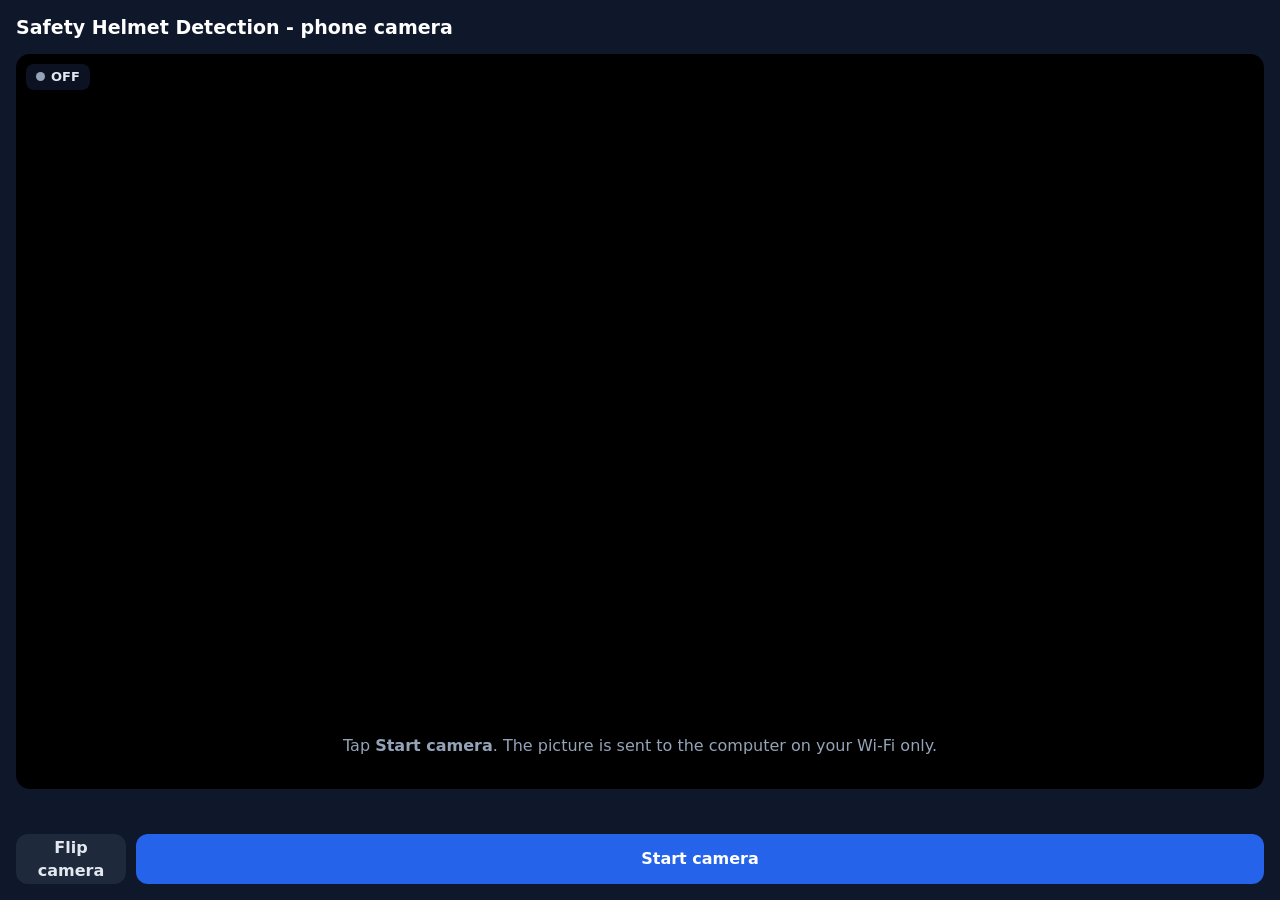
<file: src/dashboard/static/phone.html>
<!doctype html>
<html lang="en">
<head>
  <meta charset="utf-8">
  <meta name="viewport" content="width=device-width, initial-scale=1, viewport-fit=cover">
  <title>Phone Camera</title>
  <link rel="icon" href="data:image/svg+xml,%3Csvg xmlns=%22http://www.w3.org/2000/svg%22 viewBox=%220 0 24 24%22%3E%3Cpath d=%22M3 17h18v2H3zM5 16a7 7 0 0 1 14 0z%22 fill=%22%23f59e0b%22/%3E%3C/svg%3E">
  <style>
    :root { color-scheme: dark; }
    * { box-sizing: border-box; }
    html, body { margin: 0; height: 100%; }
    body { background: #0f172a; color: #e2e8f0; font: 16px/1.45 system-ui, -apple-system, "Segoe UI", Roboto, sans-serif;
           display: flex; flex-direction: column; padding: 14px 16px calc(16px + env(safe-area-inset-bottom)); gap: 12px; }
    h1 { margin: 0; font-size: 19px; color: #fff; }
    .frame { flex: 1; min-height: 0; background: #000; border-radius: 14px; overflow: hidden; position: relative; display: grid; place-items: center; }
    video { width: 100%; height: 100%; object-fit: contain; }
    .badge { position: absolute; top: 10px; left: 10px; background: rgba(15, 23, 42, .8); padding: 4px 10px; border-radius: 8px;
             font-size: 13px; font-weight: 700; display: flex; align-items: center; gap: 6px; }
    .badge i { width: 9px; height: 9px; border-radius: 50%; background: #94a3b8; }
    .badge.on i { background: #ef4444; }
    .hint { color: #94a3b8; text-align: center; padding: 20px; margin: 0; }
    .row { display: flex; gap: 10px; }
    button { flex: 1; height: 50px; border-radius: 12px; border: 0; font: inherit; font-weight: 700; cursor: pointer; }
    #start { background: #2563eb; color: #fff; }
    #start.stop { background: #dc2626; }
    #flip { flex: 0 0 110px; background: #1e293b; color: #e2e8f0; }
    #status { margin: 0; text-align: center; font-size: 14px; color: #94a3b8; min-height: 21px; }
    #status.ok { color: #4ade80; }
    #status.bad { color: #fca5a5; }
  </style>
</head>
<body>
  <h1>Safety Helmet Detection - phone camera</h1>
  <div class="frame">
    <video id="video" playsinline muted></video>
    <p class="hint" id="hint">Tap <b>Start camera</b>. The picture is sent to the computer on your Wi-Fi only.</p>
    <span class="badge" id="badge"><i></i><span>OFF</span></span>
  </div>
  <p id="status"></p>
  <div class="row">
    <button id="flip" type="button">Flip camera</button>
    <button id="start" type="button">Start camera</button>
  </div>
  <canvas id="canvas" hidden></canvas>

  <script>
    "use strict";
    const key = new URLSearchParams(location.search).get("k") || "";
    const video = document.getElementById("video");
    const canvas = document.getElementById("canvas");
    const startButton = document.getElementById("start");
    const statusText = document.getElementById("status");
    const badge = document.getElementById("badge");
    const MAX_WIDTH = 960;
    const FRAME_INTERVAL = 100;   // ms, about 10 pictures per second at most

    let stream = null;
    let facing = "environment";
    let sending = false;
    let sent = 0;
    let wakeLock = null;

    function setStatus(text, kind = "") {
      statusText.textContent = text;
      statusText.className = kind;
    }

    async function start() {
      if (!navigator.mediaDevices?.getUserMedia) {
        setStatus("This browser cannot use the camera here. Open the page in Chrome or Safari.", "bad");
        return;
      }
      try {
        stream = await navigator.mediaDevices.getUserMedia({
          video: { facingMode: facing, width: { ideal: 1280 }, height: { ideal: 720 } }, audio: false,
        });
      } catch (error) {
        setStatus("Camera not allowed: " + error.message + ". Allow camera access and try again.", "bad");
        return;
      }
      video.srcObject = stream;
      await video.play();
      document.getElementById("hint").hidden = true;
      startButton.textContent = "Stop";
      startButton.classList.add("stop");
      badge.classList.add("on");
      badge.lastElementChild.textContent = "LIVE";
      try { wakeLock = await navigator.wakeLock?.request("screen"); } catch (e) { /* optional */ }
      sending = true;
      sendLoop();
    }

    function stop() {
      sending = false;
      stream?.getTracks().forEach((track) => track.stop());
      stream = null;
      video.srcObject = null;
      wakeLock?.release?.();
      startButton.textContent = "Start camera";
      startButton.classList.remove("stop");
      badge.classList.remove("on");
      badge.lastElementChild.textContent = "OFF";
      setStatus("Stopped.");
    }

    async function sendLoop() {
      while (sending) {
        const began = performance.now();
        if (video.videoWidth) {
          const scale = Math.min(1, MAX_WIDTH / video.videoWidth);
          canvas.width = Math.round(video.videoWidth * scale);
          canvas.height = Math.round(video.videoHeight * scale);
          canvas.getContext("2d").drawImage(video, 0, 0, canvas.width, canvas.height);
          const blob = await new Promise((resolve) => canvas.toBlob(resolve, "image/jpeg", 0.75));
          try {
            const response = await fetch("/phone/frame?k=" + encodeURIComponent(key), { method: "POST", body: blob });
            if (!response.ok) throw new Error(response.status === 403 ? "this link is old, scan the QR code again" : "HTTP " + response.status);
            const data = await response.json();
            sent += 1;
            setStatus(data.monitoring ? `Sending to the computer ✓ (${sent} pictures)`
              : "Connected ✓ - choose \"Phone camera\" on the computer to start monitoring.", "ok");
          } catch (error) {
            setStatus("Cannot reach the computer: " + error.message, "bad");
            await new Promise((resolve) => setTimeout(resolve, 1000));
          }
        }
        const wait = FRAME_INTERVAL - (performance.now() - began);
        if (wait > 0) await new Promise((resolve) => setTimeout(resolve, wait));
      }
    }

    startButton.addEventListener("click", () => (stream ? stop() : start()));
    document.getElementById("flip").addEventListener("click", async () => {
      facing = facing === "environment" ? "user" : "environment";
      if (stream) { stop(); await start(); }
    });
    document.addEventListener("visibilitychange", async () => {
      if (document.visibilityState === "visible" && stream && wakeLock?.released) {
        try { wakeLock = await navigator.wakeLock.request("screen"); } catch (e) { /* optional */ }
      }
    });
  </script>
</body>
</html>
</file>
